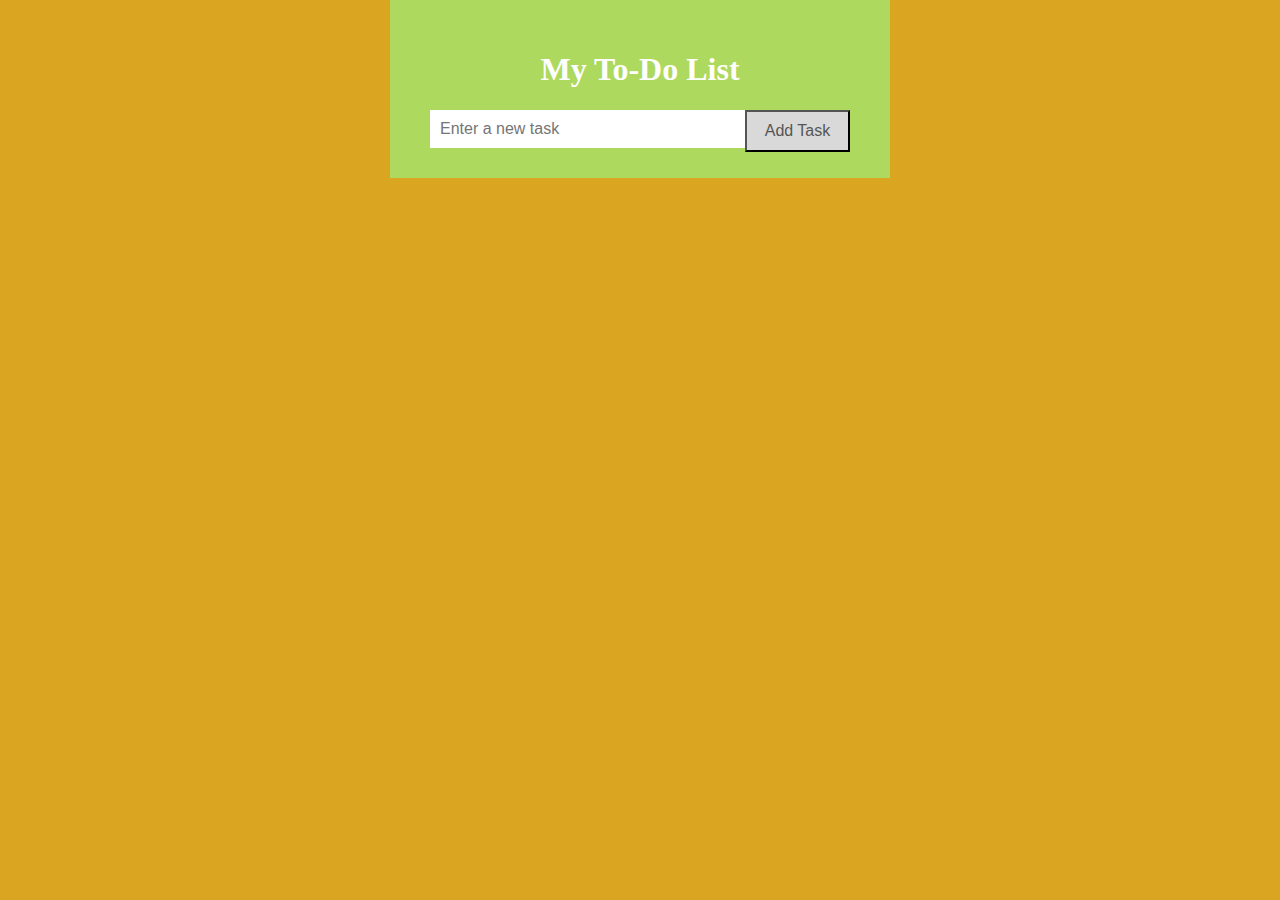
<file: Task 1/index.html>
<!DOCTYPE html>
<html>
<head>
  <title>To-Do List App</title>
  <link rel="stylesheet" href="style.css">
  <link href="https://cdnjs.cloudflare.com/ajax/libs/font-awesome/6.4.2/css/all.min.css" rel="stylesheet">
</head>
<body>
  <div class="header">
    <h1>My To-Do List</h1>
    <input type="text" id="taskInput" placeholder="Enter a new task">
    <button onclick="addTask()" class="addBtn">Add Task</button>
  <div class="item">
    <ul id="taskList">
      <!-- Tasks will be added here dynamically -->
    </ul>
  </div>
  </div>
  <script src="script.js"></script>
</body>
</html>
</file>
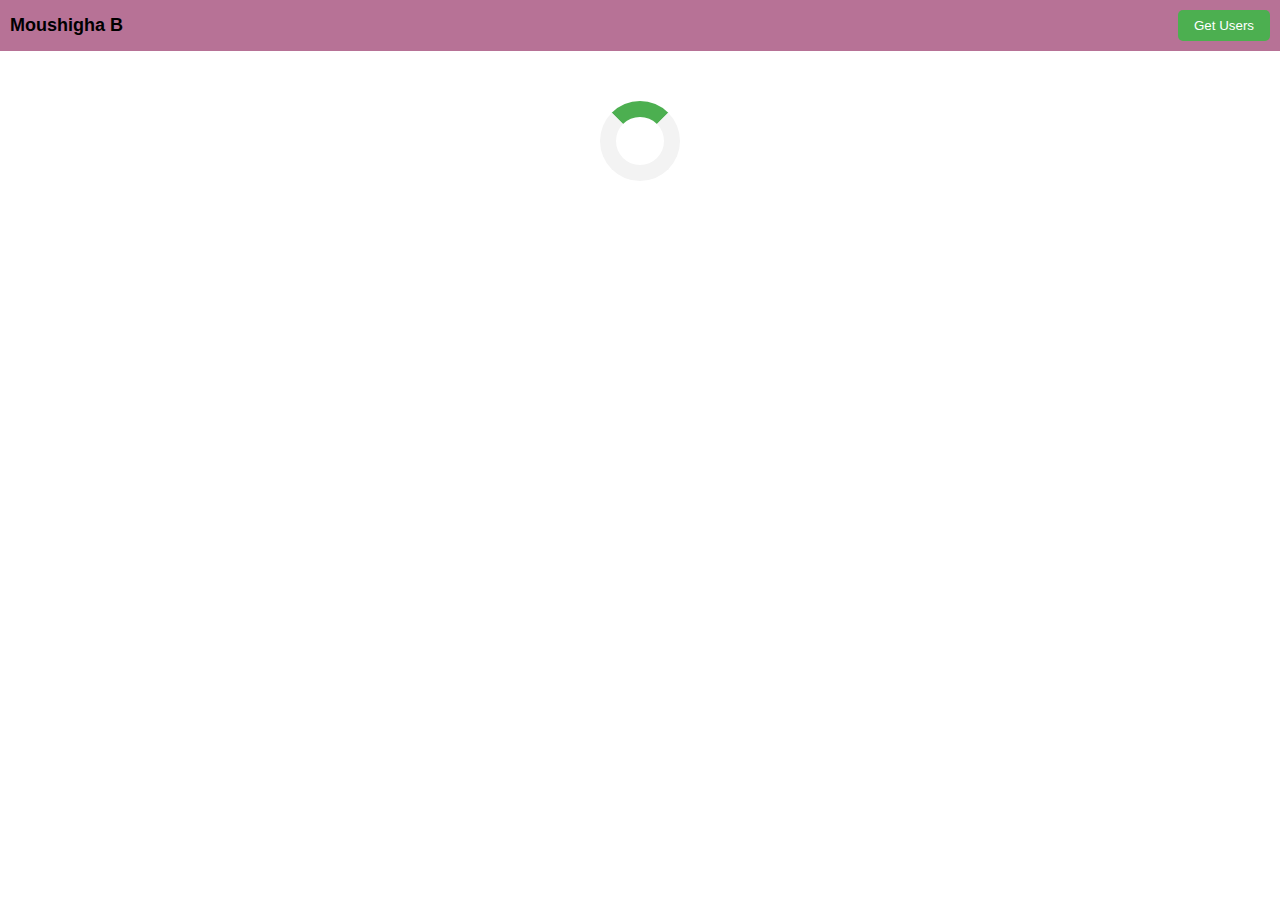
<file: Task 2/index.html>
<!DOCTYPE html>
<html>
<head>
  <title>User Card Grid Layout</title>
  <link rel="stylesheet" type="text/css" href="styles.css">
</head>
<body>
  <nav class="navbar">
    <span class="brand">Moushigha B</span>
    <button class="get-users-btn">Get Users</button>
  </nav>
  <div class="loader"></div>
  <div id="user-grid" class="grid-container"></div>

  <script src="script.js"></script>
</body>
</html>
</file>
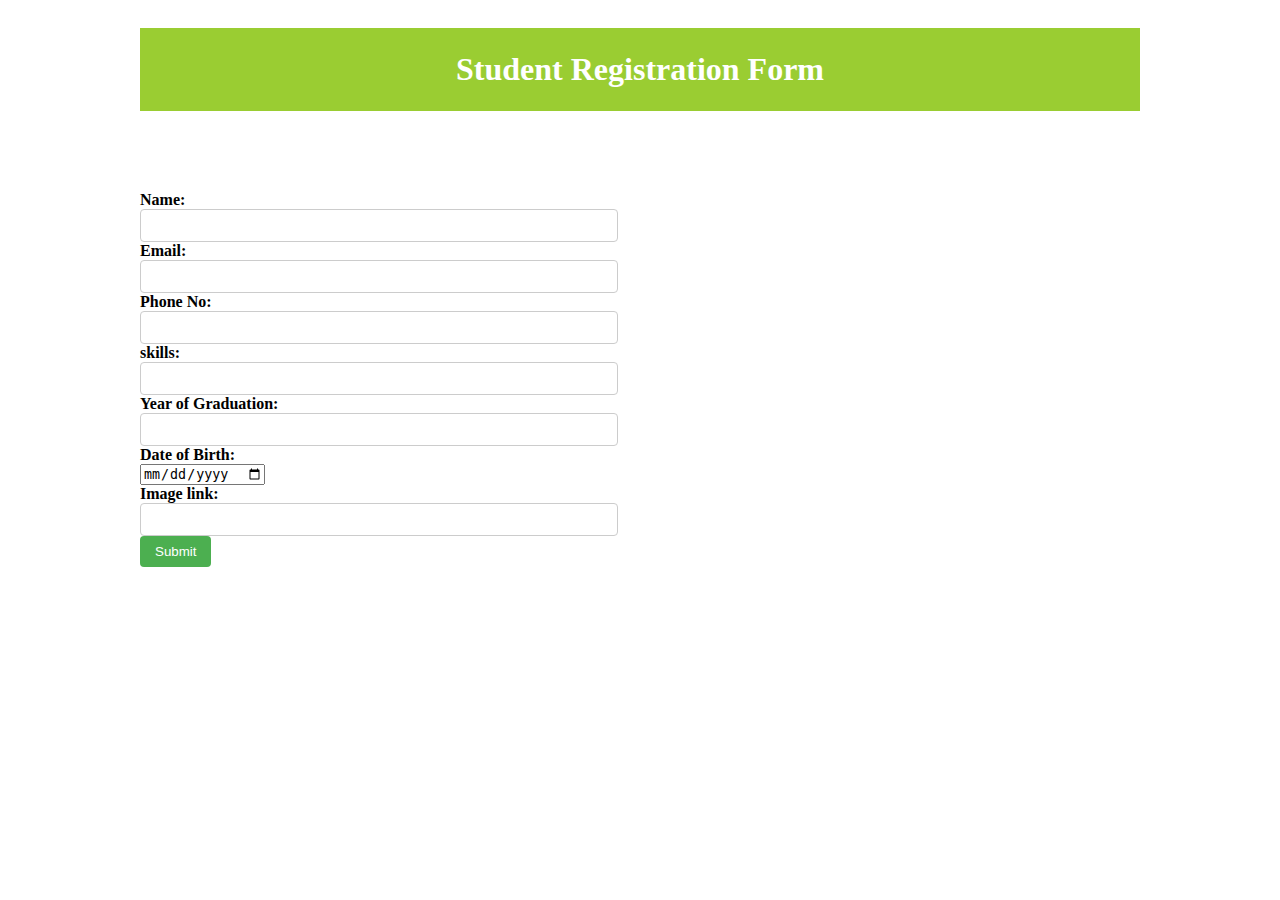
<file: Task 3/index.html>
<!DOCTYPE html>
<html>
<head>
  <title>Student Registration Form</title>
  <link rel="stylesheet" type="text/css" href="style.css">
</head>
<body>
  <div class="container">
    <h1>Student Registration Form</h1>
    <form id="registrationForm">
      <div class="form-group">
        <label for="name">Name:</label>
        <input type="text" id="name" name="name" required>
      </div>
      <div class="form-group">
        <label for="email">Email:</label>
        <input type="email" id="email" name="email" required>
      </div>
      <div class="form-group">
        <label for="phone">Phone No:</label>
        <input type="text" id="phone" name="phone" required>
      </div>
      
      <div class="form-group">
        <label for="skills">skills:</label>
        <input type="text" id="skills" name="skills" required>
      </div>
      <div class="form-group">
        <label for="graduationYear">Year of Graduation:</label>
        <input type="text" id="graduationYear" name="graduationYear" required>
      </div>
      <div class="form-group">
        <label for="dob">Date of Birth:</label>
        <input type="date" id="dob" name="dob" required>
      </div>
      
      <div class="form-group">
        <label for="imagelink">Image link:</label>
        <input type="text" id="imagelink" name="imagelink" required>
        
      </div>
      <div class="form-group">
        <button type="submit">Submit</button>
      </div>
    </form>

    <div id="submittedData"></div>
  </div>

  <script src="script.js"></script>
</body>
</html>
</file>
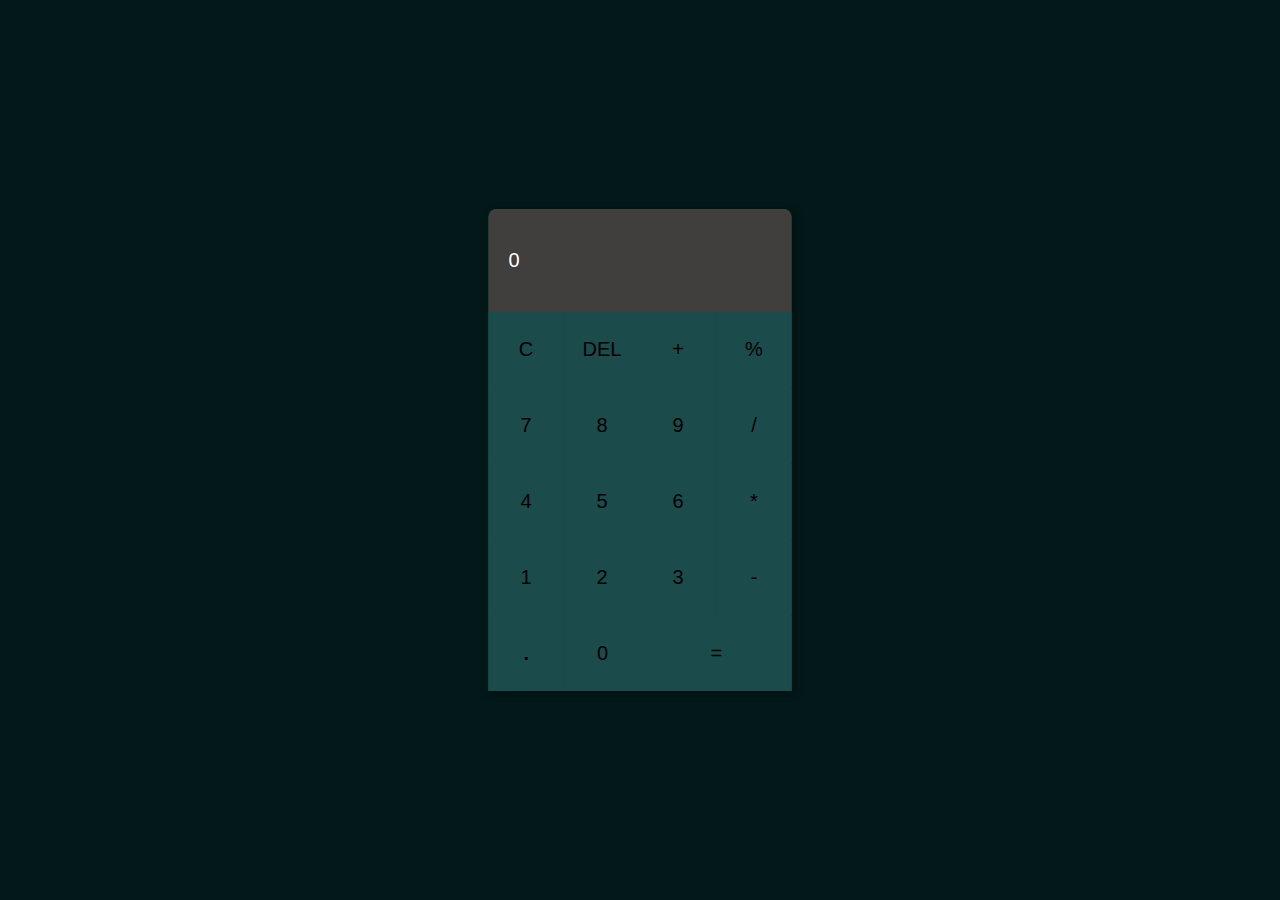
<file: TASK 4/index.html>
<!DOCTYPE html>
<html lang="en">
<head>
    <meta charset="UTF-8">
    <meta http-equiv="X-UA-Compatible" content="IE=edge">
    <meta name="viewport" content="width=device-width, initial-scale=1.0">
    <title>Calculator</title>
    <link rel="stylesheet" href="style.css">
</head>
<body>
    <div class="container">
        <div class="result">
            <p id="result"> 0</p>
        </div>
        <div class="buttons">

            <div class="row">                    
                <button>C</button>
                <button>DEL</button>
                <button>+</button>
                <button>%</button>
            </div>
            
            <div class="row">
                <button>7</button>
                <button>8</button>
                <button>9</button>
                <button>/</button>
                
            </div>            

            <div class="row">
                <button>4</button>
                <button>5</button>
                <button>6</button>
                <button>*</button>              
            </div>

            <div class="row">
                <button>1</button>
                <button>2</button>
                <button>3</button>
                <button>-</button>                
            </div>

             <div class="row">
                <button id="dot">.</button>
                <button>0</button>
                <button id="equal">=</button>                
            </div> 
        </div>
    </div>
    <script src="index.js"></script>
    
</body>
</html>
</file>
<file: Task 1/style.css>
body {
    margin: 0;
    min-width: 250px;
    background-color: goldenrod;
    background-size: cover;
  }
  
  * {
    box-sizing: border-box;
  }
  
  ul {
    margin: 0;
    padding: 0;
  }
  
  ul li {
    cursor: pointer;
    position: relative;
    padding: 12px 8px 12px 40px;
    list-style-type: none;
    background: #eee;
    font-size: 18px;
    transition: 0.2s;
    /* make the list items unselectable */
    -webkit-user-select: none;
    -moz-user-select: none;
    -ms-user-select: none;
    user-select: none;
  }
  
  ul li:nth-child(odd) {
    background: #f9f9f9;
  }
  
  /* Darker background-color on hover */
  ul li:hover {
    background: #ddd;
  }
  
  .header {
    background-color: rgba(152, 239, 121, 0.7);
    padding: 30px 40px;
    color: white;
    text-align: center;
    width: 80%;
    max-width: 500px;
    margin-left: auto;
    margin-right: auto;
  }
  
  input {
    margin: 0;
    border: none;
    border-radius: 0;
    width: 75%;
    padding: 10px;
    font-size: 16px;
  }
  
  input[type="checkbox"] {
    display: block;
    position: absolute;
    width: 16px;
    height: 16px;
    left: 9px;
    border: 2px solid #2c2727;
    border-radius: 3px;
    background-color: white;
  }
  
  .completed {
    text-decoration: line-through;
  }
  
  span {
    display: block;
    position: absolute;
    color: #555555;
  }
  
  .item ul li button {
    position: relative;
    left: 150px;
  }
  
  .addBtn {
    padding: 10px;
    width: 25%;
    background: #d9d9d9;
    color: #555;
    float: right;
    text-align: center;
    font-size: 16px;
    cursor: pointer;
    transition: 0.3s;
    border-radius: 0;
  }
  
  .addBtn:hover {
    background-color: #bbb;
  }
  
  .delete-button {
    border: none;
    background-color: transparent;
    cursor: pointer;
  }
</file>
<file: Task 2/styles.css>
* {
    box-sizing: border-box;
    margin: 0;
    padding: 0;
  }
  
  body {
    font-family: Arial, sans-serif;
  }
  
  .navbar {
    background-color: #b77296;
    padding: 10px;
    display: flex;
    justify-content: space-between;
    align-items: center;
  }
  
  .brand {
    font-size: 18px;
    font-weight: bold;
  }
  
  .get-users-btn {
    padding: 8px 16px;
    background-color: #4CAF50;
    color: #fff;
    border: none;
    border-radius: 5px;
    cursor: pointer;
  }
  
  .loader {
    border: 16px solid #f3f3f3;
    border-top: 16px solid #4CAF50;
    border-radius: 50%;
    width: 80px;
    height: 80px;
    animation: spin 2s linear infinite;
    margin: 50px auto;
  }
  
  @keyframes spin {
    0% { transform: rotate(0deg); }
    100% { transform: rotate(360deg); }
  }
  
  .grid-container {
    display: grid;
    grid-template-columns: repeat(4, 1fr);
    gap: 20px;
    max-width: 1200px;
    margin: 0 auto;
    padding: 20px;
  }
  
  .user-card {
    background-color: #b2d688;
    border: 1px solid #aba970;
    border-radius: 5px;
    padding: 20px;
    text-align: center;
  }
  
  .user-avatar {
    width: 80px;
    height: 80px;
    border-radius: 50%;
    object-fit: cover;
    margin-bottom: 10px;
  }
  
  .user-name {
    font-weight: bold;
    margin-bottom: 5px;
  }
  
  .user-email {
    color: #666;
  }
</file>
<file: Task 3/style.css>
.container {
    max-width: 1000px;
    margin: 0 auto;
    padding: 20px;
    display: grid;
    grid-template-columns: 1fr 1fr;
    grid-gap: 80px;
  }
  
  h1 {
    text-align: center;
    grid-column: 1 / span 2;
    margin: 0px;
    padding-top: 23px;
    padding-bottom: 23px;
    background-color: yellowgreen;
    color: white;
}
  
  .form-group {
    margin-bottom: 0px;
  }
  
  label {
    display: block;
    font-weight: bold;
  }
  
  input[type="text"],
  input[type="email"],
  textarea {
    width: 100%;
    padding: 8px;
    border: 1px solid #ccc;
    border-radius: 4px;
  }
  
  button {
    padding: 8px 15px;
    background-color: #4CAF50;
    color: #fff;
    border: none;
    border-radius: 4px;
    cursor: pointer;
  }
  
  #submittedData {
    margin-top: 23px;
    border: 1px black;
    padding: 10px;
    grid-column: 2;
    height:80%;
  }
</file>
<file: TASK 4/style.css>
body{
    margin: 0;
    padding: 0;
    box-sizing: border-box;
    font-family: Verdana, Geneva, Tahoma, sans-serif;
    background-color: rgb(3, 24, 24);
}

.container{
    margin: 0;
    padding: 0;
    box-sizing: border-box;
    font-family: Verdana, Geneva, Tahoma, sans-serif;
    position: absolute;
    left: 50%;
    top: 50%;
    transform: translate(-50%,-50%);
    border-radius: 8px 8px 0 0;
    background: rgb(223, 210, 210);
    box-shadow: 2px 2px 8px rgba(0,0,0,0.4);
    background-color: rgb(27, 75, 75);
 
}

.result{
    margin: 0;
    padding: 0;
    box-sizing: border-box;
    font-family: Verdana, Geneva, Tahoma, sans-serif;
    background-color: #413e3e;
    color: white;
    border-radius: 8px 8px 0 0;
    padding: 20px;
    font-size: 20px;

}

.buttons{
    margin: 0;
    padding: 0;
    box-sizing: border-box;
    font-family: Verdana, Geneva, Tahoma, sans-serif;
    display: flex;
    flex-direction: column;
    flex-wrap: wrap;
    gap: 1px; 
    background-color: rgb(27, 75, 75);
}

.row{
    margin: 0;
    padding: 0;
    box-sizing: border-box;
    font-family: Verdana, Geneva, Tahoma, sans-serif;
    display: flex;
    justify-content: space-around;
    gap: 1px;
    background-color: rgb(27, 75, 75);
    border: #e0e0e0;
}

 .row button{
    margin: 0;
    padding: 0;
    box-sizing: border-box;
    font-family: Verdana, Geneva, Tahoma, sans-serif;
    width: 75px;
    height: 75px;
    border-radius: 0 0 0 0;
    outline: none;
    border: #e0e0e0;
    font-size: 20px;
    text-align: center;
    transition: 0.2s all linear; 
    background-color: rgb(27, 75, 75);
} 

.row button:hover{
    background-color: #354e53;
}

.row button:active{
    background-color: #eeb3b3;
}

#equal{
    width: 150px;
}

#dot{
    font-weight: 600;
}
</file>
